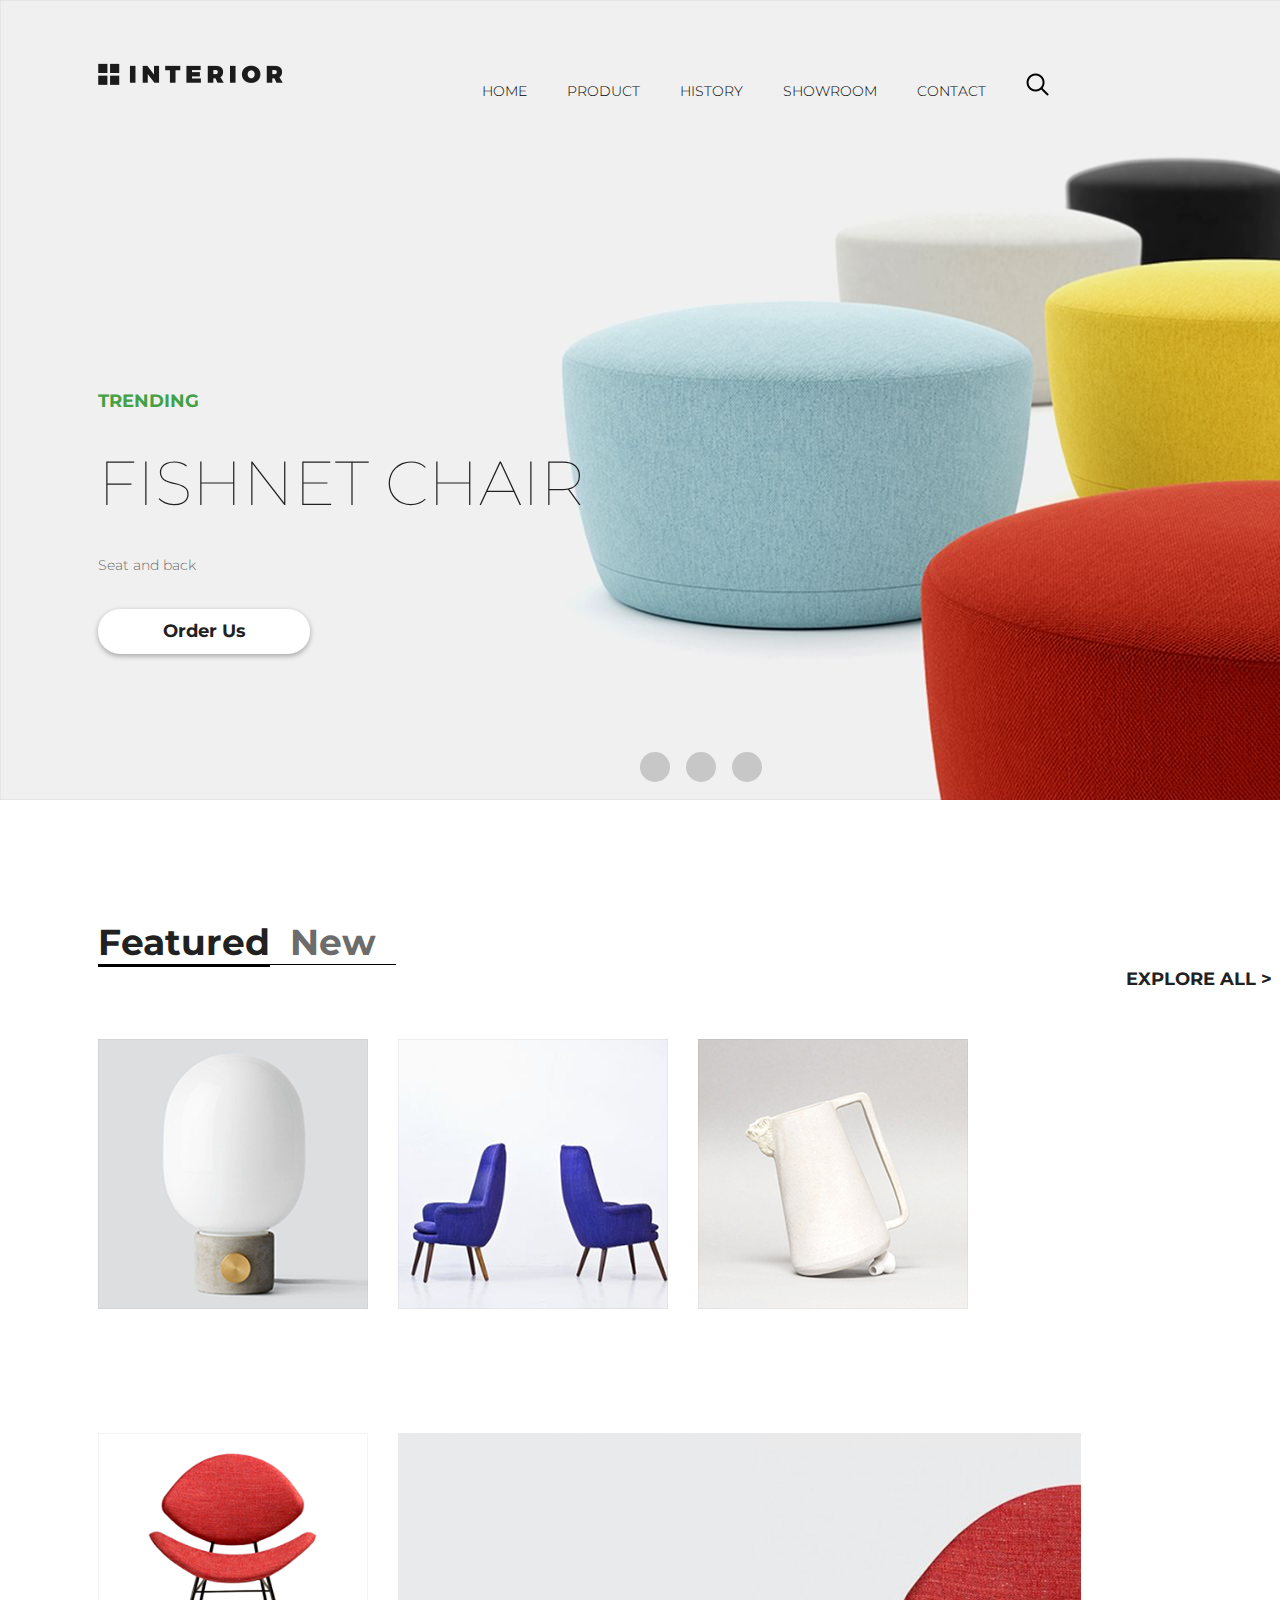
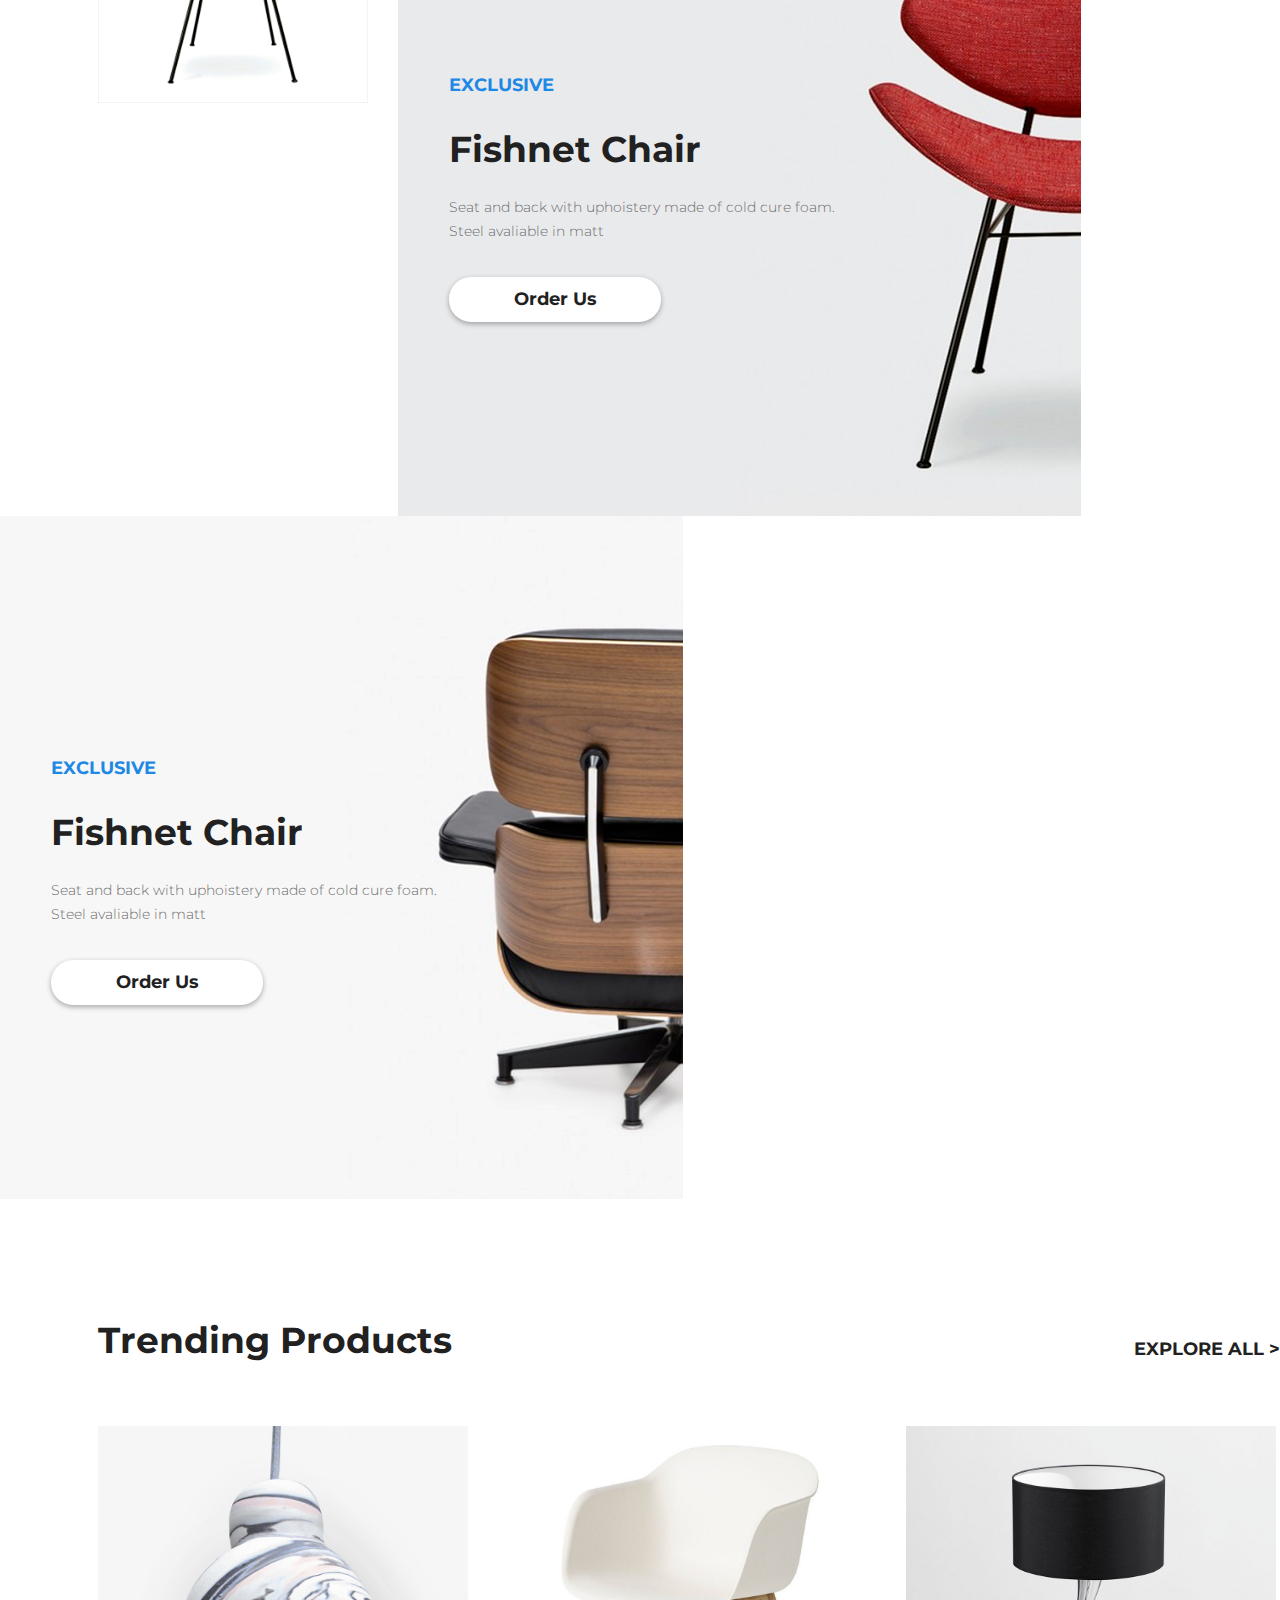
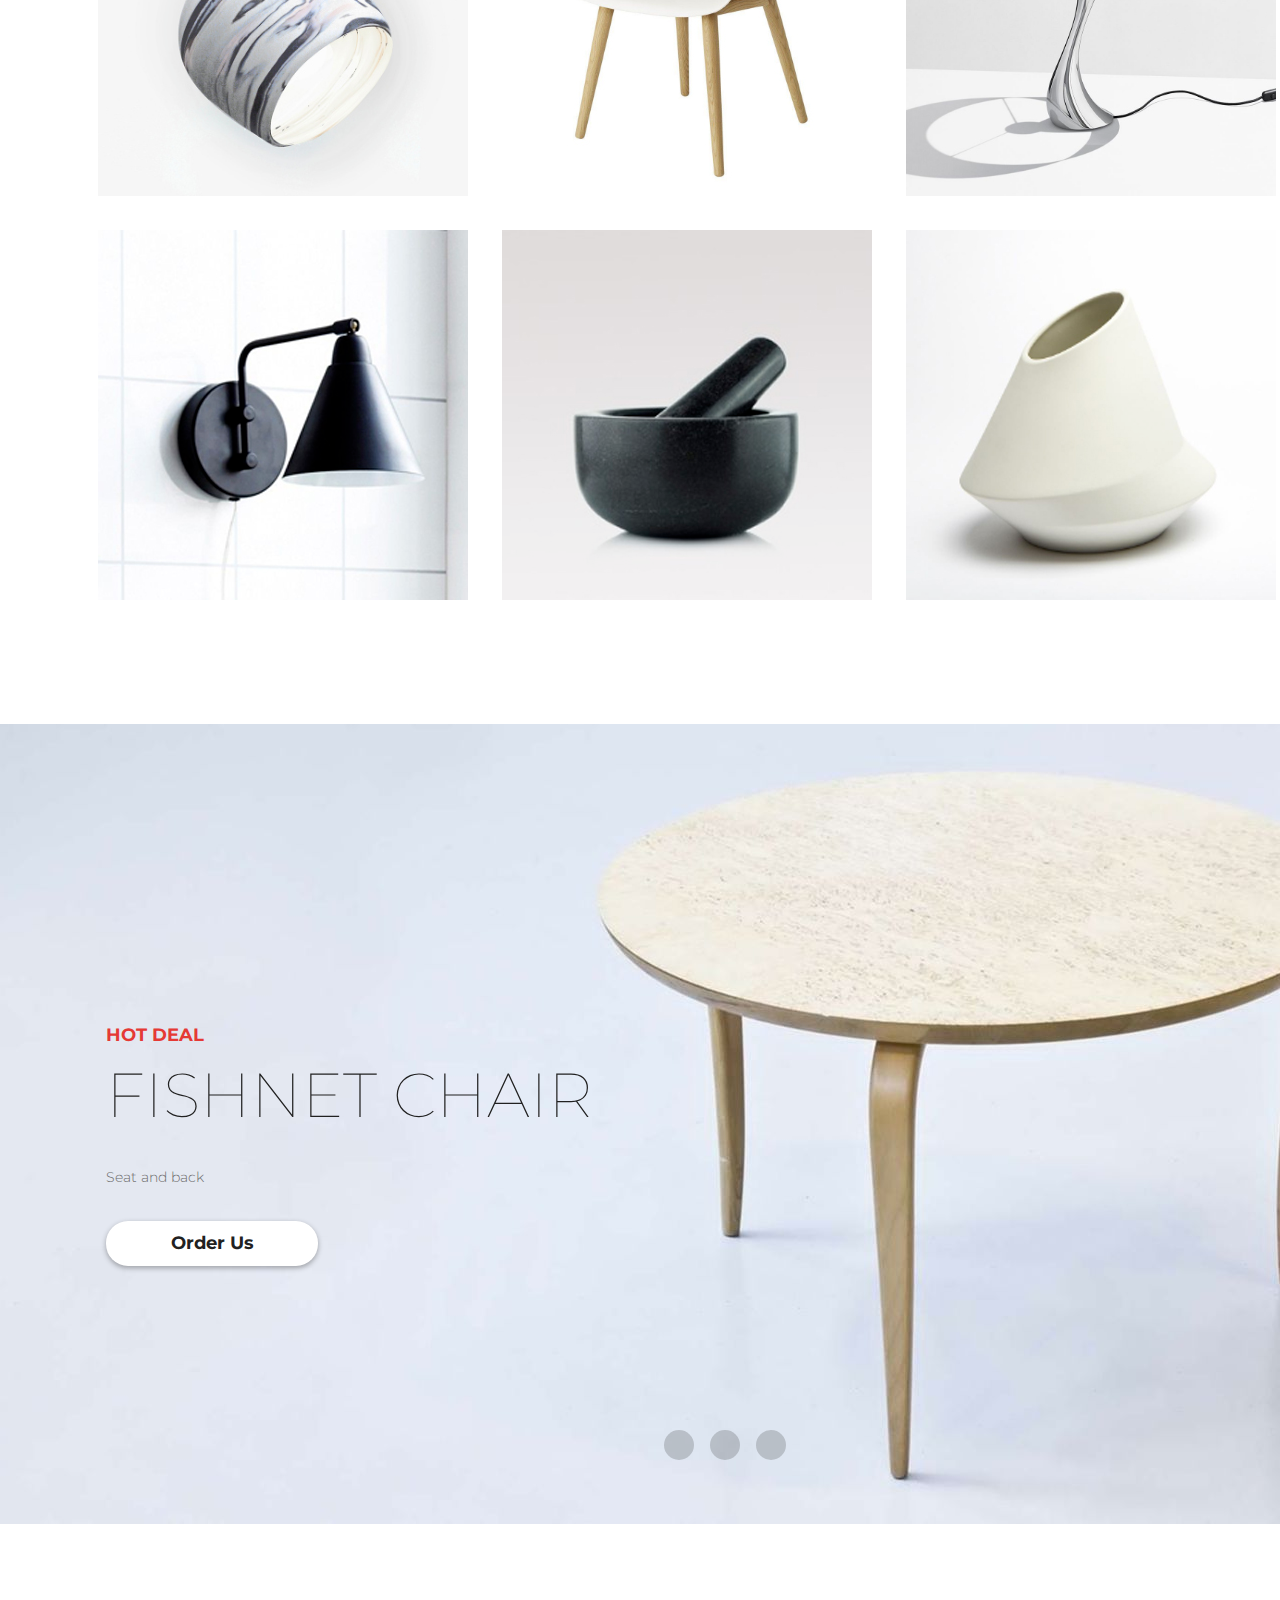
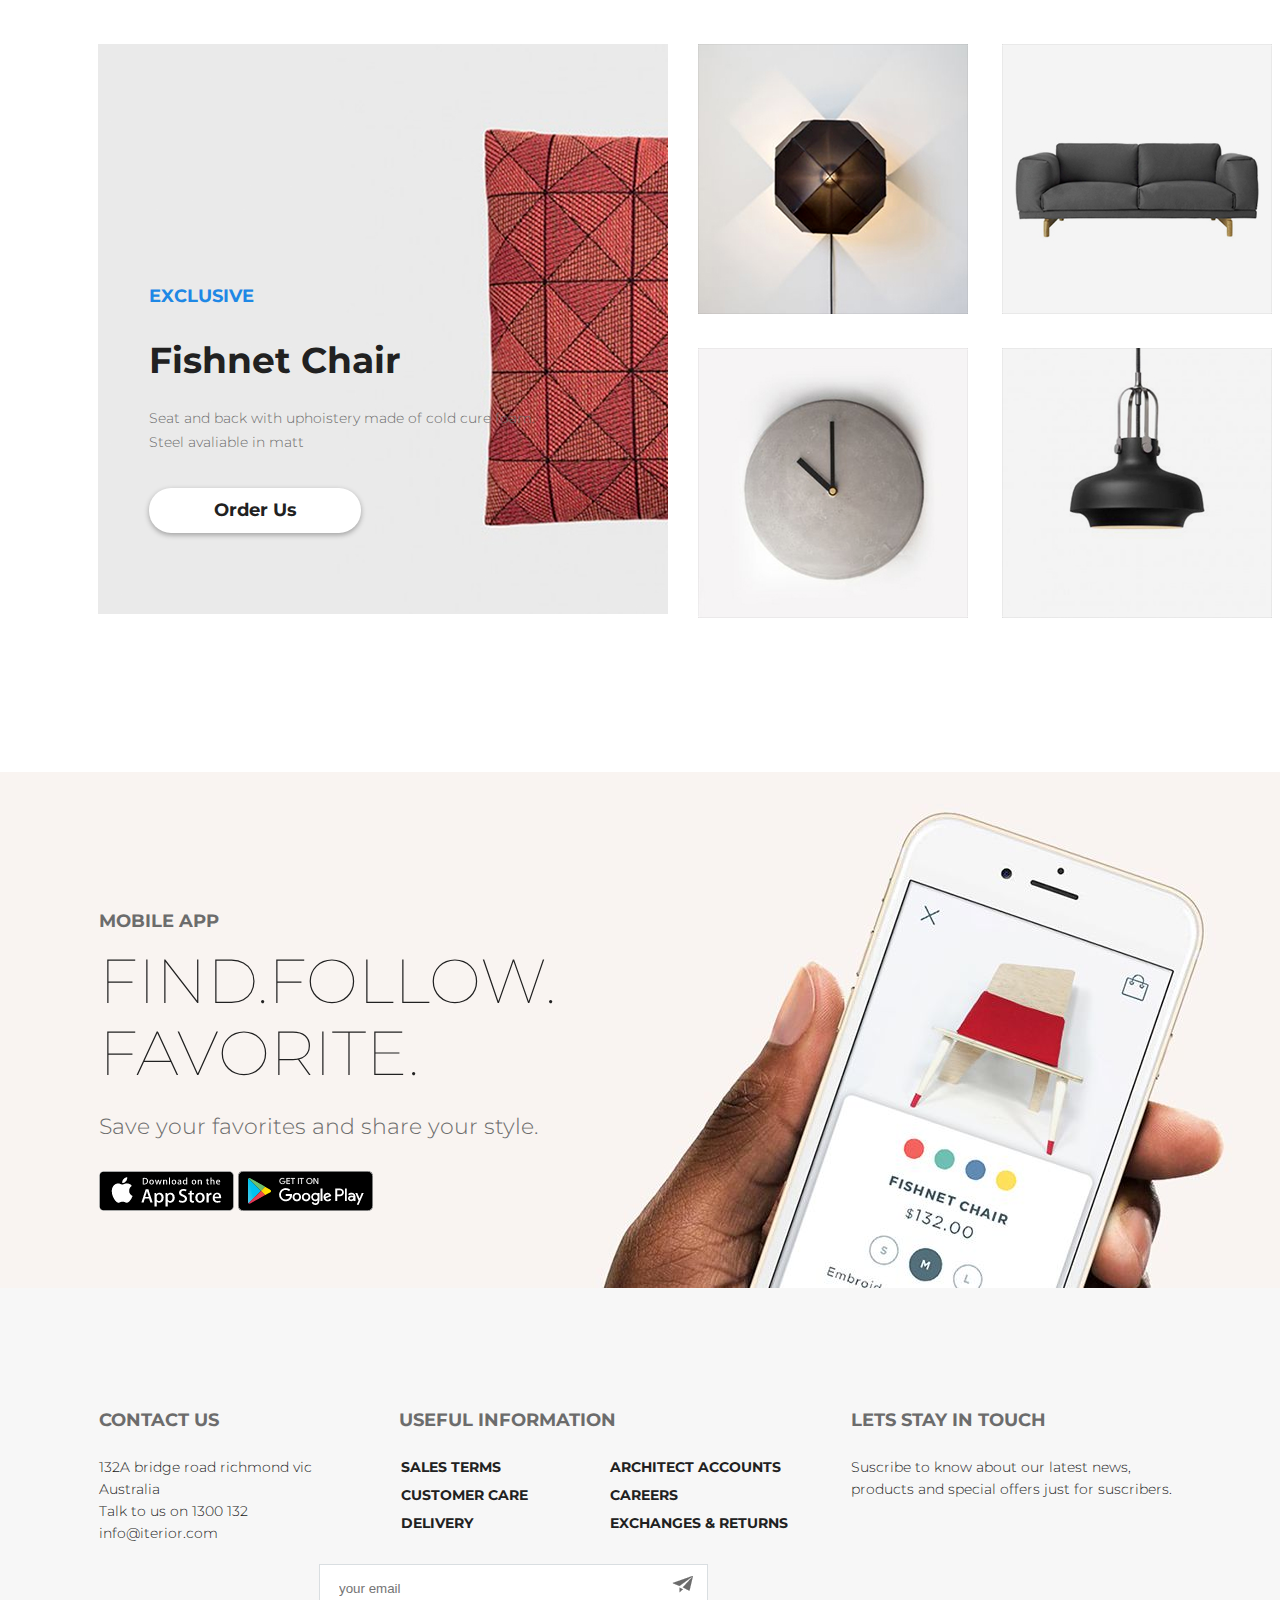
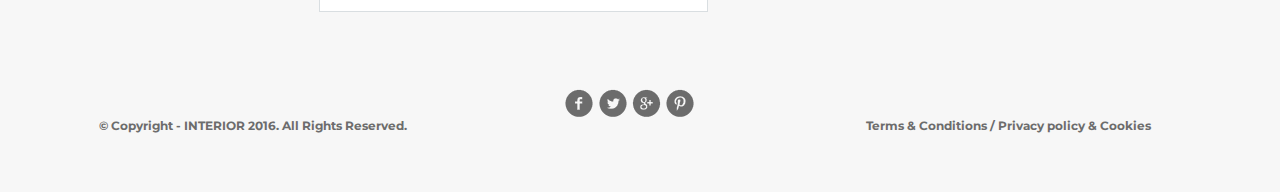
<file: index.html>
<!DOCTYPE html>
<html lang="en">

<head>
    <meta charset="UTF-8">
    <title>Document</title>
    <link rel="stylesheet" href="style.css"> </head>

<body>
    <div class="container">
        <div class="header">
            <a href="#"> <img class="logo" src="img/logo.png" alt="logo"> </a>
            <ul class="menu">
                <li><a href="#">HOME</a></li>
                <li><a href="#">PRODUCT</a></li>
                <li><a href="#">HISTORY</a></li>
                <li><a href="#">SHOWROOM</a></li>
                <li><a href="contacts.html">CONTACT</a></li>
                <li><a href="#"><img src="img/search.png" alt="search"></a></li>
            </ul>
            <div class="text">
                <h3>TRENDING</h3>
                <h1>FISHNET CHAIR</h1>
                <p>Seat and back</p> 
                <a href="#">Order Us</a> 
            </div>
            <div class="nav">
                <a href="#"></a>
                <a href=""></a>
                <a href=""></a>
            </div>
        </div>
        <div class="content">
          <div class="vkladka">
              <div class="title">
                  <h1>Featured</h1>
                  <p>New</p>
                  <a class="explore" href="#" >EXPLORE ALL ></a>
              </div>
              
              <ul class="catalog_list">
              	<li class="list_item">
              		<a class="item_link" href="#">
              			<div class="item_text-block">
              				<img class="item_image" src="img/product-1.png" alt="picture">
                            <div class="item_text">
                            	<a class="item_button" href="#" ></a>
                            	<h3 class="item_title">Fishnet Chair</h3>
                                <p class="item_paragraph">Seat and back with upholstery made of cold cure foam</p>
                            </div>
                        </div>
                    </a>
                </li>
                <li class="list_item">
                    <a class="item_link" href="#">
                        <div class="item_text-block">
                            <img class="item_image" src="img/product-2.png" alt="picture">
                            <div class="item_text">
                                <a class="item_button" href="#"></a>
                                <h3 class="item_title">Fishnet Chair</h3>
                                <p class="item_paragraph">Seat and back with upholstery made of cold cure foam</p>
                            </div>
                        </div>
                    </a>
                </li>
                <li class="list_item">
                    <a class="item_link" href="#">
                        <div class="item_text-block">
                            <img class="item_image" src="img/product-3.png" alt="picture">
                            <div class="item_text">
                                <a class="item_button" href="#"></a>
                                <h3 class="item_title">Fishnet Chair</h3>
                                <p class="item_paragraph">Seat and back with upholstery made of cold cure foam</p>
                            </div>
                        </div>
                    </a>
                </li>
                <li class="list_item">
                    <a class="item_link" href="#">
                        <div class="item_text-block">
                            <img class="item_image" src="img/product-4.png" alt="picture">
                            <div class="item_text">
                                <a class="item_button" href="#"></a>
                                <h3 class="item_title">Fishnet Chair</h3>
                                <p class="item_paragraph">Seat and back with upholstery made of cold cure foam</p>
                            </div>
                        </div>
                    </a>
                </li>
              </ul>
               <!---<div class="explore">
                <a href="#" >EXPLORE ALL ></a>
                </div>                
                <div class="photoall">
                   <div class="link">
                   	<div class="item-text">
                          <img class="product" src="img/product-1.png" alt="product-1">
                    </div>
                    <div class="item-text2">
                           <h3 class="item_title">fishnet</h3>
                           <p class="item-p">Seat and back with upholstery made of cold cure foam</p>
                    </div>
                   </div>
                    
                    <img class="product" src="img/product-2.png" alt="product-2">
                    <img class="product" src="img/product-3.png" alt="product-3">
                    <img class="product" src="img/product-4.png" alt="product-4">
                </div>
          </div>
-->
            </div>
               <div class="promo1">
                <div class="promo">
                    <h3>EXCLUSIVE</h3>
                    <h2>Fishnet Chair</h2>
                    <p>Seat and back with uphoistery made of cold cure foam. <br>Steel avaliable in matt</p>
                     <a href="#">Order Us</a>
                </div>
            </div>
            <div class="promo2">
                <div class="promo">
                    <h3>EXCLUSIVE</h3>
                    <h2>Fishnet Chair</h2>
                    <p>Seat and back with uphoistery made of cold cure foam. <br>Steel avaliable in matt</p>
                     <a href="#">Order Us</a>
                </div>
            </div>
   
            <div class="trending">
                <h3>Trending Products</h3>
                  <div class="explore">
                    <a href="#" >EXPLORE ALL ></a>
                  </div>
                   <div class="image_trand">

                        <img class="product_trand" src="img/product-11.png" alt="product-11">
                        <img class="product_trand" src="img/product-21.png" alt="product-21">
                        <img class="product_trand" src="img/product-31.png" alt="product-31">
                        <img class="product_trand" src="img/product-41.png" alt="product-41">
                        <img class="product_trand" src="img/product-5.png" alt="product-5">
                        <img class="product_trand" src="img/product-6.png" alt="product-6">
                    </div>
                </div>
            <div class="no_header">
                <div class="text">
                    <h2>HOT DEAL</h3>
                    <h1>FISHNET CHAIR</h1>
                    <p>Seat and back</p> 
                    <a href="#">Order Us</a> 
                </div>
                <div class="nav">
                    <a href="#"></a>
                    <a href=""></a>
                    <a href=""></a>
                </div>
            </div>
            <div class="exclusive_last">
              <div class="promo3">
                   <div class="promo">
                        <h3>EXCLUSIVE</h3>
                        <h2>Fishnet Chair</h2>
                        <p>Seat and back with uphoistery made of cold cure foam. <br>Steel avaliable in matt</p>
                         <a href="#">Order Us</a>
                    </div>
                </div>
                    <img class="product_trand" src="img/product-2-sm.png" alt="product-2">
                    <img class="product_trand" src="img/product-3-sm.png" alt="product-3">
                    <img class="product_trand" src="img/product-4-sm.png" alt="product-4">
                    <img class="product_trand" src="img/product-5-sm.png" alt="product-5"> 
            </div>
            <div class="pre-footer">
                <div class="text2">
                    <h3>MOBILE APP</h3>
                    <h1>FIND.FOLLOW.<br>FAVORITE.</h1>
                    <p>Save your favorites and share your style.</p>
                    <a href="#">
                        <img src="img/app-store.png" alt="apple">
                    </a>
                    <a href="#">
                        <img src="img/google-play.png" alt="">
                    </a>
                </div>
            </div>
         </div>   
        
        <div class="footer">
               <div class="contact">
                   <h4>contact us</h4>
                   <p>132A bridge road richmond vic<br>Australia<br>
                    Talk to us on 1300 132<br> info@iterior.com</p>
               </div>
               <div class="useful">
                   <h4>useful information</h4>
                   <table>
                       <tbody>
                           <tr>
                               <td><a href="#">SALES TERMS</a></td>
                               <td><a href="#">ARCHITECT ACCOUNTS</a></td>
                           </tr>
                           <tr>
                               <td><a href="">CUSTOMER CARE</a></td>
                               <td><a href="">CAREERS</a></td>
                           </tr>
                           <tr>
                               <td><a href="">DELIVERY</a></td>
                               <td><a href="">EXCHANGES & RETURNS</a></td>
                           </tr>
                       </tbody>
                   </table>
               </div>
               <div class="lets">
                   <h4>LETS STAY IN TOUCH</h4>
                   <p>Suscribe to know about our latest news, products and special offers just for suscribers.</p>
                   <form action="#">
                       <input type="email" placeholder="your email">
                       <input type="image" src="img/plane-icon.png">
                   </form>
               </div>
               <div class="bottom">
                   <p>&copy; Copyright - INTERIOR 2016. All Rights Reserved.</p>
                   <div class="networks">
                       <a href="#"><img src="img/social-links.png" alt="social"></a>
                   </div>
                   <p>Terms &amp; Conditions / Privacy policy &amp; Cookies</p>
               </div>
        </div>
    
</body>

</html>
</file>
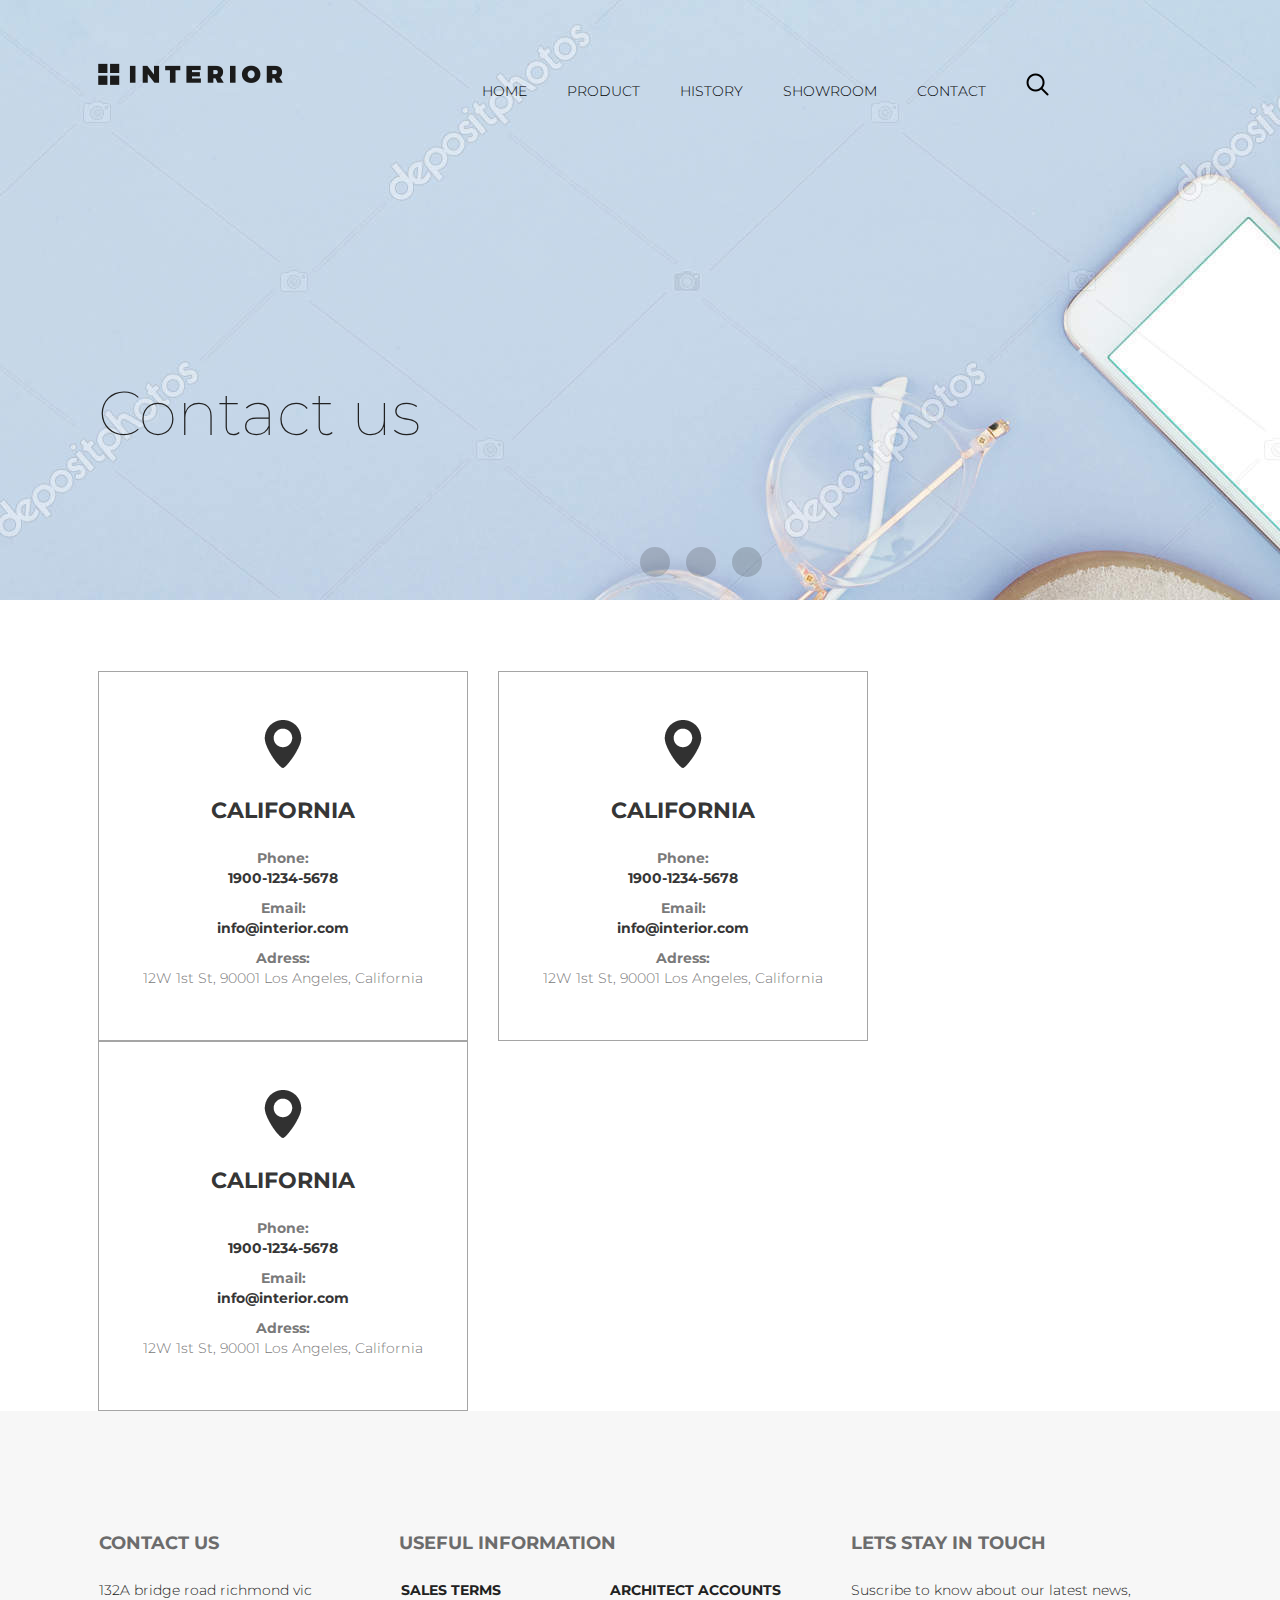
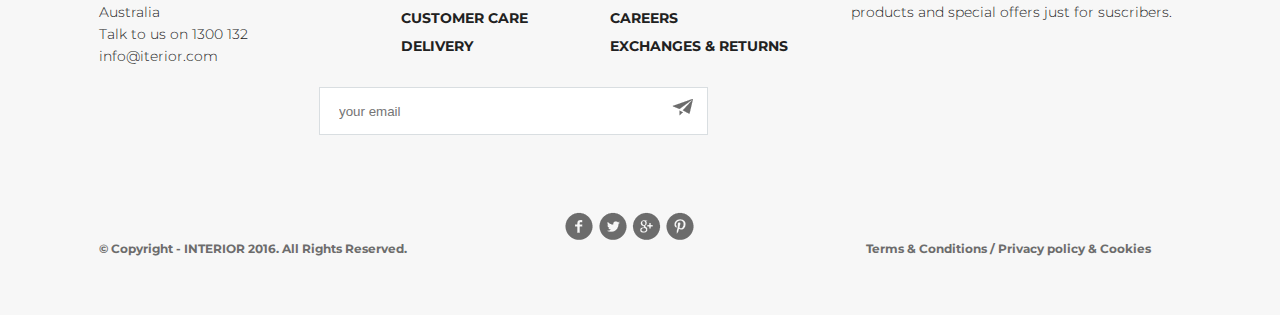
<file: contacts.html>
<!DOCTYPE html>
<html lang="en">
<head>
    <meta charset="UTF-8">
    <title>Contacts</title>
    <link rel="stylesheet" href="style.css">
</head>
<body>
    <div class="container">
          <div class="header-contact">
            <a href="#"> <img class="logo" src="img/logo.png" alt="logo"> </a>
            <ul class="menu">
                <li><a href="index.html">HOME</a></li>
                <li><a href="#">PRODUCT</a></li>
                <li><a href="#">HISTORY</a></li>
                <li><a href="#">SHOWROOM</a></li>
                <li><a href="">CONTACT</a></li>
                <li><a href="#"><img src="img/search.png" alt="search"></a></li>
            </ul>
            <div class="text">
                <h1>Contact us</h1>
            </div>
            <div class="nav">
                <a href="#"></a>
                <a href=""></a>
                <a href=""></a>
            </div>
        </div>
        <div class="content">
        <div class="california">
      <div class="california-block">
        <div class="california-block-1">
          <img src="img/point.png" alt="">
          <h3>CALIFORNIA</h3>
          <h4>Phone:</h4>
          <p>1900-1234-5678</p>
          <h4>Email:</h4>
          <p>info@interior.com</p>
          <h4>Adress:</h4>
          <h5>12W 1st St, 90001 Los Angeles, California</h5>
        </div>
        <div class="california-block-2">
          <img src="img/point.png" alt="">
          <h3>CALIFORNIA</h3>
          <h4>Phone:</h4>
          <p>1900-1234-5678</p>
          <h4>Email:</h4>
          <p>info@interior.com</p>
          <h4>Adress:</h4>
          <h5>12W 1st St, 90001 Los Angeles, California</h5>
        </div>
        <div class="california-block-3">
          <img src="img/point.png" alt="">
          <h3>CALIFORNIA</h3>
          <h4>Phone:</h4>
          <p>1900-1234-5678</p>
          <h4>Email:</h4>
          <p>info@interior.com</p>
          <h4>Adress:</h4>
          <h5>12W 1st St, 90001 Los Angeles, California</h5>
        </div>

      </div>
    </div>
        
        
        
        </div>
                <div class="footer">
               <div class="contact">
                   <h4>contact us</h4>
                   <p>132A bridge road richmond vic<br>Australia<br>
                    Talk to us on 1300 132<br> info@iterior.com</p>
               </div>
               <div class="useful">
                   <h4>useful information</h4>
                   <table>
                       <tbody>
                           <tr>
                               <td><a href="#">SALES TERMS</a></td>
                               <td><a href="#">ARCHITECT ACCOUNTS</a></td>
                           </tr>
                           <tr>
                               <td><a href="">CUSTOMER CARE</a></td>
                               <td><a href="">CAREERS</a></td>
                           </tr>
                           <tr>
                               <td><a href="">DELIVERY</a></td>
                               <td><a href="">EXCHANGES & RETURNS</a></td>
                           </tr>
                       </tbody>
                   </table>
               </div>
               <div class="lets">
                   <h4>LETS STAY IN TOUCH</h4>
                   <p>Suscribe to know about our latest news, products and special offers just for suscribers.</p>
                   <form action="#">
                       <input type="email" placeholder="your email">
                       <input type="image" src="img/plane-icon.png" alt="image">
                   </form>
               </div>
               <div class="bottom">
                   <p>&copy; Copyright - INTERIOR 2016. All Rights Reserved.</p>
                   <div class="networks">
                       <a href="#"><img src="img/social-links.png" alt="social"></a>
                   </div>
                   <p>Terms &amp; Conditions / Privacy policy &amp; Cookies</p>
               </div>
        </div>
    </div>
</body>
</html>
</file>
<file: style.css>
@import url('https://fonts.googleapis.com/css?family=Montserrat:100,300,700');
body {
    font-family: 'Montserrat', sans-serif;
}

* {
    margin: 0;
    padding: 0;
}

a {
    text-decoration: none;
    outline: none;
}

.container {
    max-width: 1375px;
    min-width: 400px;
    margin: 0 auto;
}

.header {
    height: 800px;
    background-image: url(img/slider-img.jpg);
}

.header-contact{
    height: 600px;
    background-image: url(img/headcont.jpg);
}

.logo {
    margin-left: 98px;
    margin-top: 63px;
}

.menu {
    float: right;
    margin-right: 211px;
    margin-top: 67px;
    outline: none;
}

.menu li {
    float: left;
    list-style-type: none;
}

.menu li a {
    font-family: Montserrat;
    color: black;
    font-size: 14px;
    font-weight: 300;
    line-height: 48px;
    text-align: right;
    text-decoration: none;
    display: block;
    padding: 0 20px;
}

.menu li a:hover {
    color: #212121;
    border-bottom: 1px solid black;
}

.header .text {
    width: 458 px;
    margin-top: 288px;
    margin-left: 98px;
}

.header-contact .text {
    width: 458 px;
    margin-top: 288px;
    margin-left: 98px;
}


.text h3 {
    color: #43a047;
    font-size: 18px;
    font-weight: 700;
    line-height: 48px;
    margin-bottom: 22px;
}

.text h1 {
    color: #212121;
    font-size: 62px;
    font-weight: 100;
    line-height: 72px;
    margin-bottom: 34px;
    
}

.text p {
    color: #6c6c6c;
    font-size: 14px;
    font-weight: 300;
    line-height: 24px;
    text-align: left;
    margin-bottom: 32px;
}

.text a {
    display: block;
    background: #ffffff;
    box-shadow: 0px 2px 4.85px 0.15px rgba(33, 33, 33, 0.35);
    width: 212px;
    height: 45px;
    text-decoration: none;
    border-radius: 22px;
    text-align: center;
    line-height: 45px;
    color: #212121;
    font-size: 18px;
    font-weight: 700;
    text-align: center;
}

.text a:hover{
        background: #ffffff url('img/arrow.png') no-repeat
        173px 16px;
}

.nav{
    margin-left: 632px;
    margin-top: 90px;
}
.nav a{
    display: block;
    float: left;
    width: 30px;
    height: 30px;
    border-radius: 50%;
    margin: 8px;
    border: 0px solid rgba(33, 33, 33, 0);
    background-color: rgba(33, 33, 33, 0.2);
}

.nav a:hover{
    margin: 3px;
    border-radius: 50%;
    background-color:  #212121;
    width: 40px;
    height: 40px;
}

.vkladka{
    padding-left: 98px;
    padding-right: 8px;
}

.vkladka .explore{
    color:  #212121;
    font-size: 18px;
    font-weight: 700;
    line-height: 24px;
    text-decoration: none;
    display: block;
    float: right;
    clear: both;
    padding-bottom: 48px;
}

.title{
    padding-top: 120px;
}
.title p{
    color:  #6c6c6c;
    font-size: 36px;
    font-weight: 700;
    text-decoration: none;
    padding: 0 20px;
    border-bottom: 1px solid black;
    float: left;
}

.title h1{
    color:  #212121;
    font-size: 36px;
    font-weight: 700;
    border-bottom: 3px solid black;
    float: left;
}


.list_item {
    float: left;
    padding-right: 30px;
    position: relative;
    padding-bottom: 120px;
}

.catalog_list {
    clear: both;
    list-style-type: none;
}

.item_text {
    position: absolute;
    top: 60px;
    left: 30px;
    width: 220px;
    height: 100%;
    text-align: center;
    display: none;
}

.item_button {
    display: inline-block;
    color: #000;
    height: 50px;
    width: 50px;
    margin-bottom: 20px;
    text-align: center;
    border-radius: 30px;
    box-shadow: 0 4px 4px 2px #bebebe;
    background: #ffffff url("img/arrow.png") no-repeat 20px 20px;
}

.list_item:hover .item_text {
    display: block;
}

.list_item:hover .item_image {
    opacity: 0.1;
    outline: 1px solid #a1a1a2;
}

.trending{
    clear: both;
}

.trending h3{
    color:  #212121;
    font-size: 36px;
    font-weight: 700;
    margin-top: 119px;
    margin-left: 98px;
    float: left;
}

.trending .explore a{
    color:  #212121;
    font-size: 18px;
    font-weight: 700;
    line-height: 24px;
    text-decoration: none;
    display: block;
    margin-top: 138px;
    float: right;
}

.image_trand{
   clear: both;
    padding-top: 64px;
    padding-left: 68px; 
}
.product_trand{
    margin-left: 30px;
    margin-bottom: 30px;
}

.promo1{
    height: 683px;
    width: 683px;
    background-image: url(img/promo-img1.png);
    float: left;
    }

.promo h3{
    color:  #1e88e5;
    font-size: 18px;
    font-weight: 700;
    line-height: 48px;
    margin-bottom: 18px;
}

.promo h2{
    color:  #212121;
    font-size: 36px;
    font-weight: 700;
    margin-bottom: 24px;
}

.promo p{
    color:  #6c6c6c;
    font-size: 13.99px;
    font-weight: 300;
    line-height: 24px;
    text-align: left;
    transform: scaleY(1.0022);
    margin-bottom: 34px;
}

.promo a{
    display: block;
    background: #ffffff;
    box-shadow: 0px 2px 4.85px 0.15px rgba(33, 33, 33, 0.35);
    width: 212px;
    height: 45px;
    text-decoration: none;
    border-radius: 22px;
    text-align: center;
    line-height: 45px;
    color: #212121;
    font-size: 18px;
    font-weight: 700;
    text-align: center;
}

.promo a:hover{
        background: #ffffff url('img/arrow.png') no-repeat
        173px 16px;
}

.promo2{
    background-image: url(img/promo-img.png);
    overflow: hidden;
    height: 683px;
    width: 683px;
}

.promo{
    margin-top: 228px;
    margin-left: 51px;
}


.no_header{
    height: 513px;
   background-image: url(img/slider.jpg);
   padding-top: 287px;
    padding-left: 106px;
    margin-top: 90px;
}

.no_header .nav{
    margin-left: 550px;
    margin-top: 156px;
}
.text h2{
    color:  #e53935;
    font-size: 18px;
    font-weight: 700;
    line-height: 48px;
}

.promo3{
    background-image: url(img/product-1-lg.png);
    overflow: hidden;
    height: 570px;
    width: 570px;
    
    float: left;
}

.exclusive_last{
    margin-top: 120px;
    margin-left: 98px;
}

.pre-footer{
    height: 516px;
    background-image: url(img/back-img.jpg);
}

.text2 h3{
    color:  #6c6c6c;
    font-size: 18px;
    font-weight: 700;
    line-height: 48px;
}

.text2 h1{
    color:  #212121;
    font-size: 62px;
    font-weight: 100;
    line-height: 72px;
    margin-bottom: 26px;
}

.text2 p{
    color:  #6c6c6c;
    font-size: 22px;
    font-weight: 300;
    line-height: 24px;
    margin-bottom: 32px;
}

.pre-footer{
    margin-top: 120px;
}
.text2{
    margin-left: 99px;
    padding-top: 125px;
}

.footer h4{
    color:  #6c6c6c;
    font-size: 18px;
    font-weight: 700;
    line-height: 24px;
    text-transform: uppercase;
}

.footer p{
    color:  #212121;
    font-size: 14px;
    font-weight: 300;
    line-height: 22px;
    margin-top: 24px;
}

.footer{
    clear: both;
    height: 384px;
    padding: 120px 99px 0 99px;
    background-color:  #f7f7f7;
}

.contact{
    width: 220px;
    float: left;
}

.useful{
    margin-left: 80px;
    width: 422px;
    float: left;
    margin-right: 30px;
}

.useful table{
    margin-top: 20px;
}

.footer td {
    height: 25px;
    width: 230px;
}

.useful td a{
    color:  #212121;
    font-size: 14px;
    font-weight: 700;
    line-height: 26px;
    text-decoration: none;
}


input[type="email"]{
    border-width: 1px;
    border-color:  #d9dee1;
    border-style: solid;
    background-color:  #ffffff;
    width: 368px;
    height: 46px;
    padding-left: 19px;
    margin-top: 26px;
}

input[type="image"]{
    position: relative;
    left: -40px;
}

.bottom p{
    color:  #6c6c6c;
    font-size: 12px;
    font-weight: 700;
    line-height: 26px;
    float: left;
}
.bottom{
    margin-top: 77px;
}

.networks {
    margin-left: 158px;
    margin-right: 172px;
     float: left;
}

.item-text{
    position: absolute;
    top: 60px;
    left: 30px;
    width: 220px;
    height: 100%;
    text-align: center;
    display: none;
}

.item-text:hover{
    display: block;
}

/*for page - cotacts*/


.california {
  height: 563px;
}

.california-block {
  float: left;
  margin-top: 71px;
  margin-left: 98px;
}

.california-block-1,
.california-block-2,
.california-block-3 {
  width: 368px;
  height: 368px;
  border-width: 1px;
  border-color: #9c9c9c;
  border-style: solid;
  float: left;
  opacity: 0.9;
  background-color: #ffffff;
  margin-right: 30px;
  text-align: center;
}

.california-block img {
  margin-top: 48px;
  margin-bottom: 23px;
}

.california-block h3 {
  font-family: Montserrat;
  color: #212121;
  font-size: 21.91px;
  font-weight: 700;
  line-height: 30px;
  text-align: center;
  transform: scaleX(1.0041);
  margin-bottom: 23px;
}

.california-block h4 {
  color: #6c6c6c;
  font-size: 14px;
  font-weight: 700;
  line-height: 20.082px;
  text-align: center;
}

.california-block p {
  font-family: Montserrat;
  color: #212121;
  font-size: 14px;
  font-weight: 700;
  line-height: 20.082px;
  text-align: center;
  margin-bottom: 10px;
}

.california-block h5 {
  font-family: Montserrat;
  color: #6c6c6c;
  font-size: 14px;
  font-weight: 300;
  line-height: 20.082px;
  text-align: center;
  transform: scaleX(1.0041);

}
</file>
